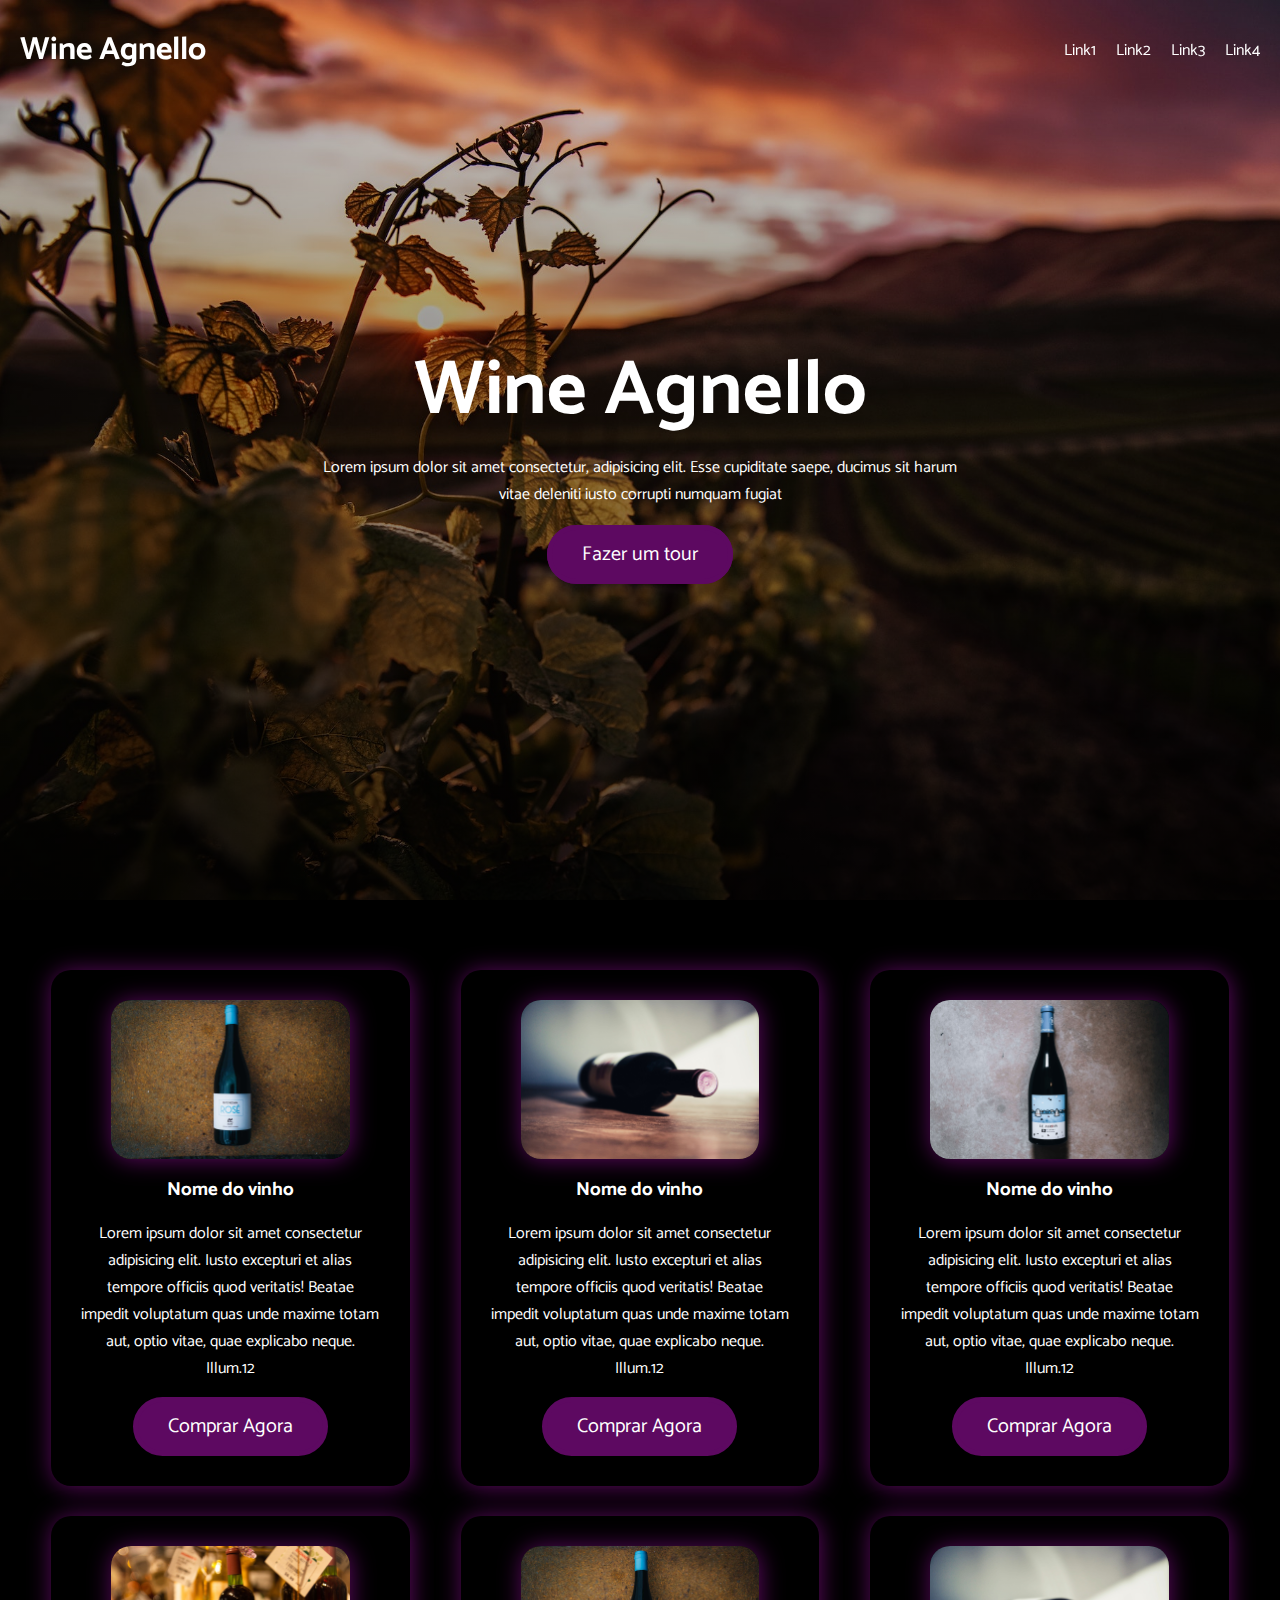
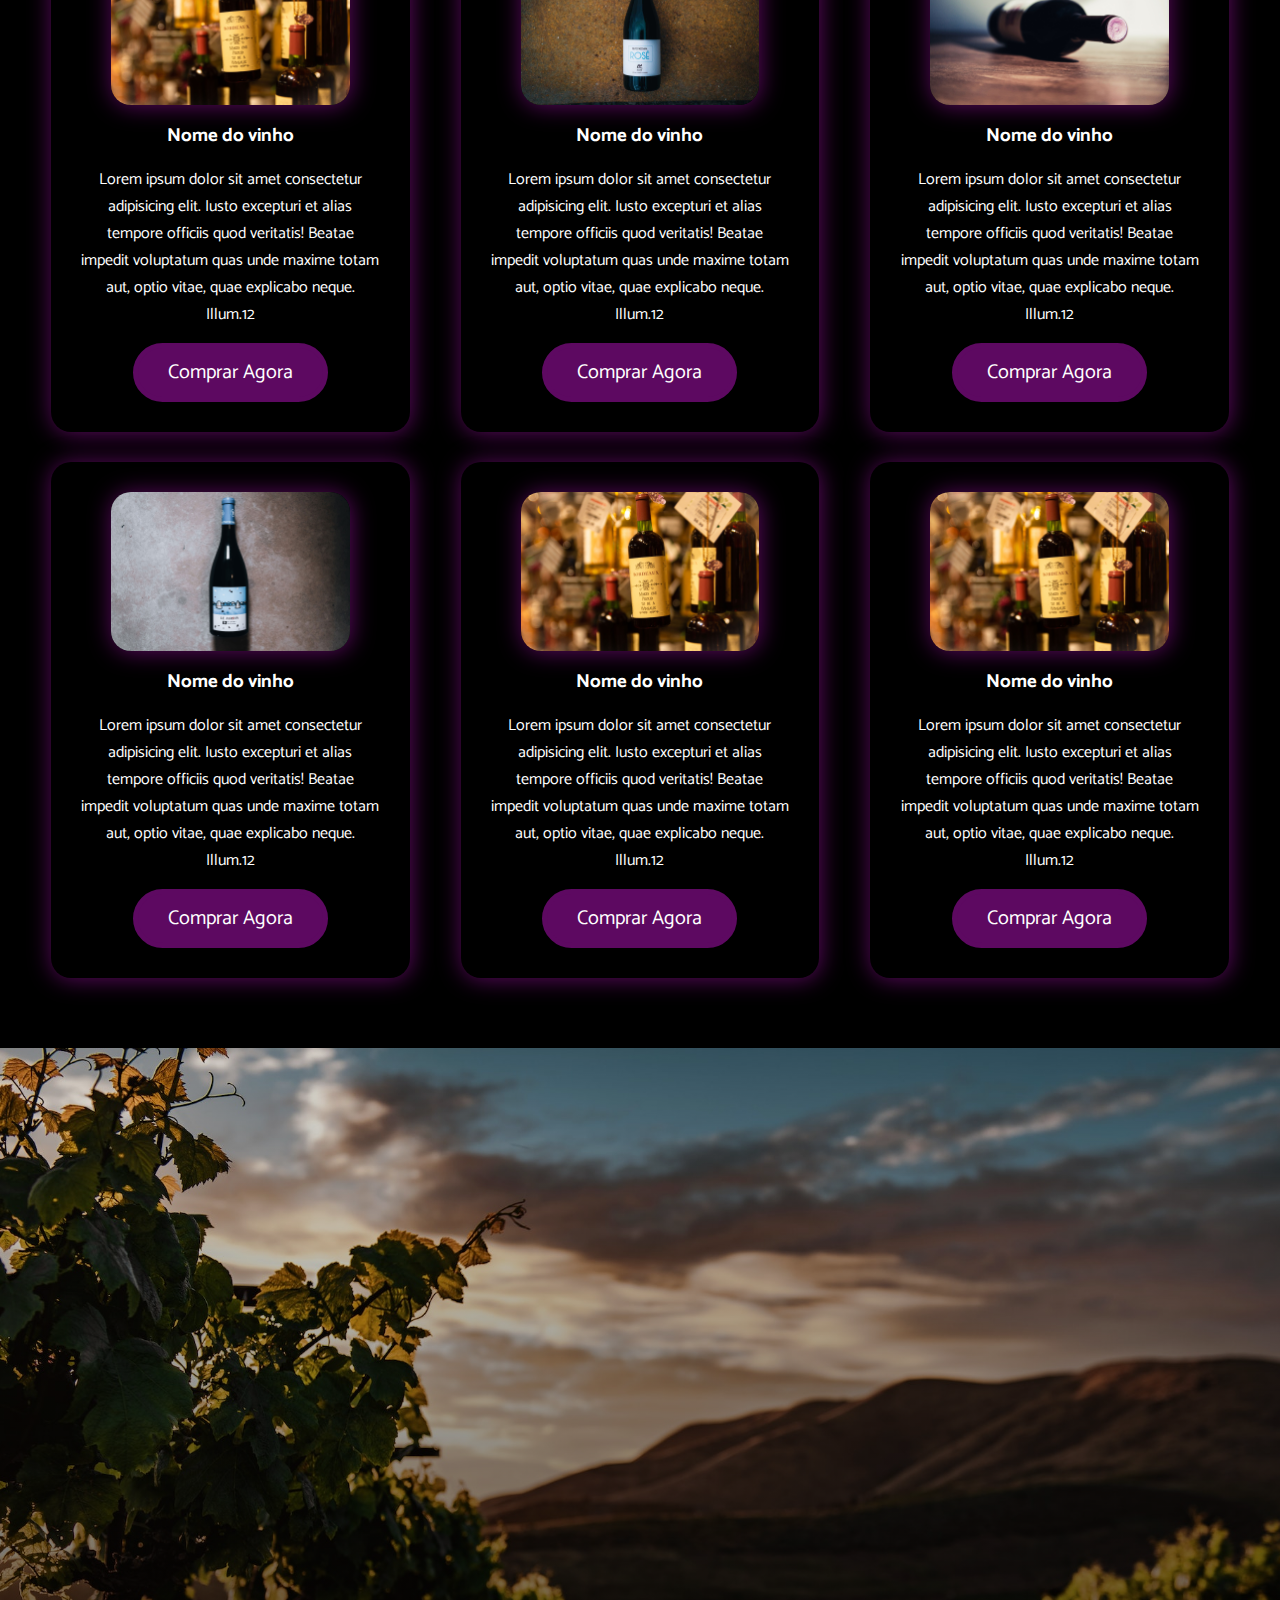
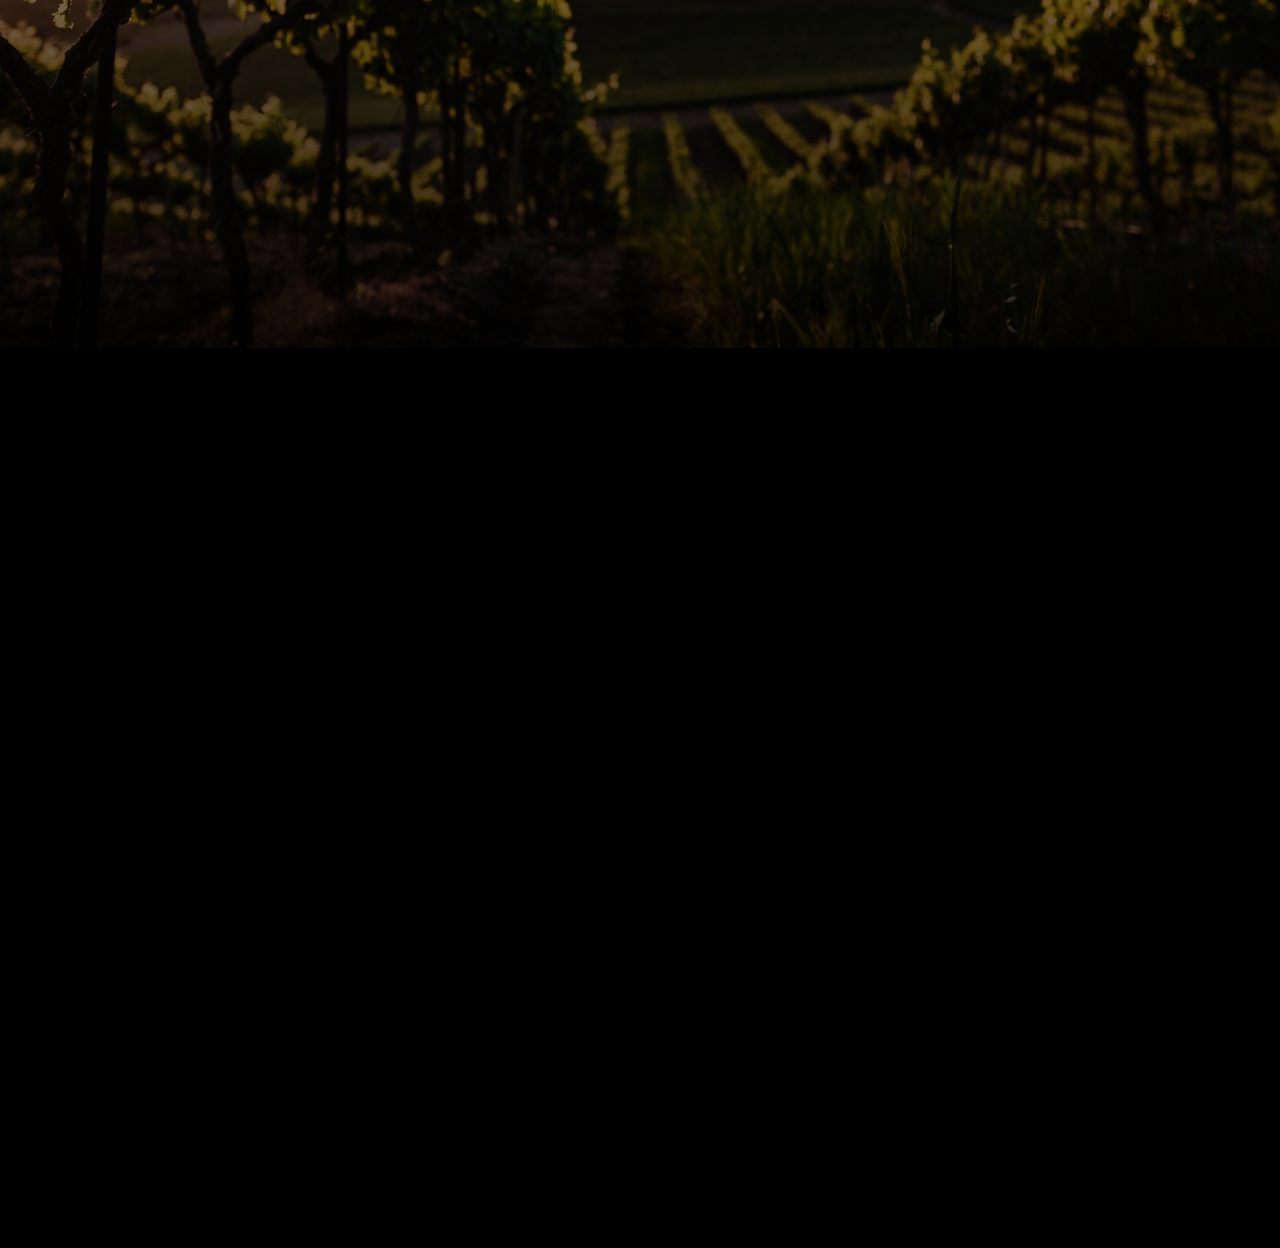
<file: case_vinheria/index.html>
<!DOCTYPE html>
<html lang="en">

<head>
    <meta charset="UTF-8">
    <meta http-equiv="X-UA-Compatible" content="IE=edge">
    <meta name="viewport" content="width=device-width, initial-scale=1.0">


    <!-- Google fonts -->
    <link rel="preconnect" href="https://fonts.googleapis.com">
    <link rel="preconnect" href="https://fonts.gstatic.com" crossorigin>
    <link href="https://fonts.googleapis.com/css2?family=Catamaran:wght@200;400;600&display=swap" rel="stylesheet">
    <title>Vinheria</title>

    <!-- Font Awesome -->
    <link rel="stylesheet" href="https://cdnjs.cloudflare.com/ajax/libs/font-awesome/6.4.0/css/all.min.css" integrity="sha512-iecdLmaskl7CVkqkXNQ/ZH/XLlvWZOJyj7Yy7tcenmpD1ypASozpmT/E0iPtmFIB46ZmdtAc9eNBvH0H/ZpiBw==" crossorigin="anonymous" referrerpolicy="no-referrer" />

    <!-- Link com css -->
    <link rel="stylesheet" href="./assets/css/styles.css">
    <link rel="stylesheet" href="./assets/css/headers.css">
    <link rel="stylesheet" href="./assets/css/hero.css">
    <link rel="stylesheet" href="./assets/css/cards.css">
    <link rel="stylesheet" href="./assets/css/keyframes.css">
    <link rel="stylesheet" href="./assets/css/responsive.css">
</head>

<body>
    <!-- menu -->
    <header class="header-page">
        <h1>Wine Agnello</h1>
        <nav class="header-menu">
            <ul>
                <li><a href="#container1">Link1</a></li>
                <li><a href="#container2">Link2</a></li>
                <li><a href="#container3">Link3</a></li>
                <li><a href="#container4">Link4</a></li>
            </ul>
        </nav>
    </header>


    <!-- hero -->
    <div class="container bg-image-1" id="container1">
        
        <div class="hero">
        <h2 class="hero-tittle">Wine Agnello</h2>
        <p class="hero-txt">Lorem ipsum dolor sit amet consectetur, adipisicing elit. Esse cupiditate saepe,
            ducimus sit harum vitae deleniti iusto corrupti numquam fugiat</p>
        <a href="" class="btn">Fazer um tour <i class="fa-solid fa-circle-down arrow"></i></a>
        </div>

    </div>

    <div class="container-cards bg-dark" id="container2">

        <!-- 1.Vinho -->
        <div class="card-item">
            <img src="./assets/images/vinhos/pexels-jack-williams-12582808.jpg" alt="Vinho Jack Willians">
            <h3>Nome do vinho</h3>
            <p>Lorem ipsum dolor sit amet consectetur adipisicing elit. Iusto excepturi et  
                alias tempore officiis quod veritatis! Beatae impedit voluptatum quas unde maxime totam aut, optio vitae, quae explicabo neque. Illum.12</p>
            <a href="" class="btn">Comprar Agora</a>
        </div>

        <!-- 2.Vinho -->
        <div class="card-item">
            <img src="./assets/images/vinhos/pexels-markus-spiske-121191.jpg" alt="Vinho Jack Willians">
            <h3>Nome do vinho</h3>
            <p>Lorem ipsum dolor sit amet consectetur adipisicing elit. Iusto excepturi et  
                alias tempore officiis quod veritatis! Beatae impedit voluptatum quas unde maxime totam aut, optio vitae, quae explicabo neque. Illum.12</p>
            <a href="" class="btn">Comprar Agora</a>
        </div>

        <!-- 3.Vinho -->
        <div class="card-item">
            <img src="./assets/images/vinhos/pexels-jack-williams-12582823.jpg" alt="Vinho Jack Willians">
            <h3>Nome do vinho</h3>
            <p>Lorem ipsum dolor sit amet consectetur adipisicing elit. Iusto excepturi et  
                alias tempore officiis quod veritatis! Beatae impedit voluptatum quas unde maxime totam aut, optio vitae, quae explicabo neque. Illum.12</p>
            <a href="" class="btn">Comprar Agora</a>
        </div>

        <!-- 4.Vinho -->
        <div class="card-item">
            <img src="./assets/images/vinhos/pexels-matthew-hintz-1712737.jpg" alt="Vinho Jack Willians">
            <h3>Nome do vinho</h3>
            <p>Lorem ipsum dolor sit amet consectetur adipisicing elit. Iusto excepturi et  
                alias tempore officiis quod veritatis! Beatae impedit voluptatum quas unde maxime totam aut, optio vitae, quae explicabo neque. Illum.12</p>
            <a href="" class="btn">Comprar Agora</a>
        </div>

        <!-- 5.Vinho -->
        <div class="card-item">
            <img src="./assets/images/vinhos/pexels-jack-williams-12582808.jpg" alt="Vinho Jack Willians">
            <h3>Nome do vinho</h3>
            <p>Lorem ipsum dolor sit amet consectetur adipisicing elit. Iusto excepturi et  
                alias tempore officiis quod veritatis! Beatae impedit voluptatum quas unde maxime totam aut, optio vitae, quae explicabo neque. Illum.12</p>
            <a href="" class="btn">Comprar Agora</a>
        </div>
    
            <!-- 6.Vinho -->
        <div class="card-item">
            <img src="./assets/images/vinhos/pexels-markus-spiske-121191.jpg" alt="Vinho Jack Willians">
            <h3>Nome do vinho</h3>
            <p>Lorem ipsum dolor sit amet consectetur adipisicing elit. Iusto excepturi et  
               alias tempore officiis quod veritatis! Beatae impedit voluptatum quas unde maxime totam aut, optio vitae, quae explicabo neque. Illum.12</p>
            <a href="" class="btn">Comprar Agora</a>
        </div>
    
            <!-- 7.Vinho -->
        <div class="card-item">
            <img src="./assets/images/vinhos/pexels-jack-williams-12582823.jpg" alt="Vinho Jack Willians">
            <h3>Nome do vinho</h3>
            <p>Lorem ipsum dolor sit amet consectetur adipisicing elit. Iusto excepturi et  
                alias tempore officiis quod veritatis! Beatae impedit voluptatum quas unde maxime totam aut, optio vitae, quae explicabo neque. Illum.12</p>
            <a href="" class="btn">Comprar Agora</a>
        </div>
    
            <!-- 8.Vinho -->
        <div class="card-item">
            <img src="./assets/images/vinhos/pexels-matthew-hintz-1712737.jpg" alt="Vinho Jack Willians">
            <h3>Nome do vinho</h3>
            <p>Lorem ipsum dolor sit amet consectetur adipisicing elit. Iusto excepturi et  
                alias tempore officiis quod veritatis! Beatae impedit voluptatum quas unde maxime totam aut, optio vitae, quae explicabo neque. Illum.12</p>
            <a href="" class="btn">Comprar Agora</a>
        </div>

               <!-- 9.Vinho -->
        <div class="card-item">
            <img src="./assets/images/vinhos/pexels-matthew-hintz-1712737.jpg" alt="Vinho Jack Willians">
            <h3>Nome do vinho</h3>
            <p>Lorem ipsum dolor sit amet consectetur adipisicing elit. Iusto excepturi et  
                    alias tempore officiis quod veritatis! Beatae impedit voluptatum quas unde maxime totam aut, optio vitae, quae explicabo neque. Illum.12</p>
            <a href="" class="btn">Comprar Agora</a>
        </div>
    
    











    </div>





    <div class="container bg-image-2" id="container3"></div>

    <div class="container bg-dark" id="container4"></div>

    <script src="./assets/js/scroll.js"></script>
</body>

</html>
</file>
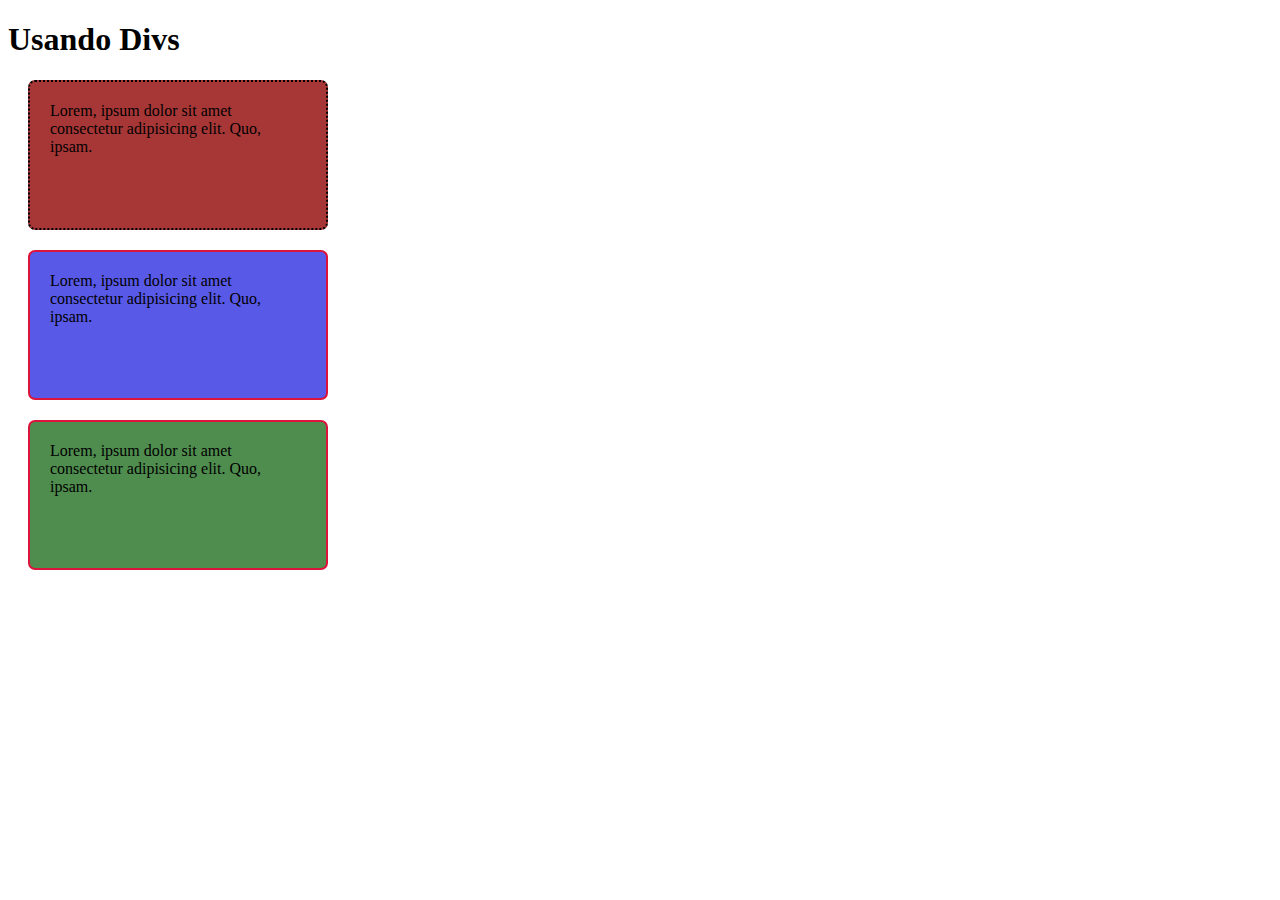
<file: divs_containers/index.html>
<!DOCTYPE html>
<html lang="en">
<head>
    <meta charset="UTF-8">
    <meta http-equiv="X-UA-Compatible" content="IE=edge">
    <meta name="viewport" content="width=device-width, initial-scale=1.0">
    <title>Divs</title>
    <!-- Link com a CSS -->
    <link rel="stylesheet" href="./assets/css/style.css">
</head>
<body>
    <h1>Usando Divs</h1>
    <!-- Criando as divs -->
    <div class="container bg-red">Lorem, ipsum dolor sit amet consectetur adipisicing elit. Quo, ipsam.</div>
    <div class="container bg-blue">Lorem, ipsum dolor sit amet consectetur adipisicing elit. Quo, ipsam.</div>
    <div class="container bg-green">Lorem, ipsum dolor sit amet consectetur adipisicing elit. Quo, ipsam.</div>
</body>
</html>
</file>
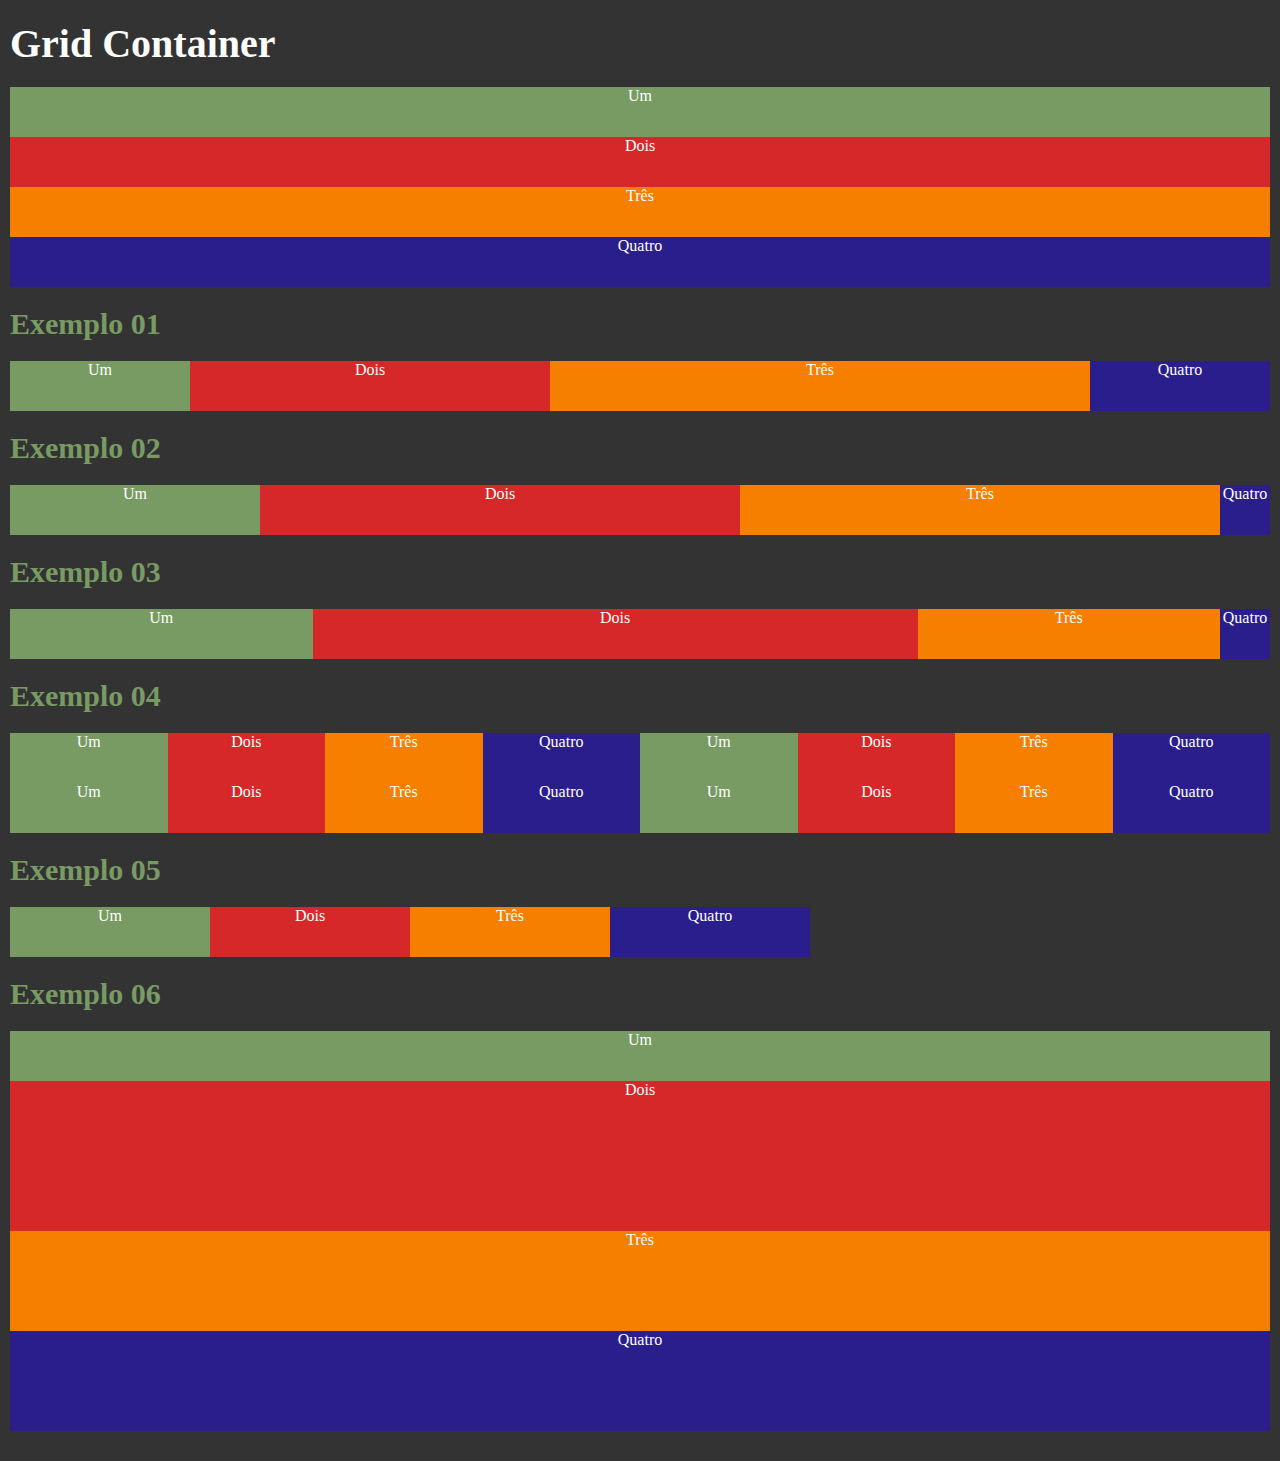
<file: grid-css/index.html>
<!DOCTYPE html>
<html lang="pt-BR">

    <head>
        <meta charset="UTF-8">
        <meta name="viewport" content="width=device-width, initial-scale=1.0">
        <title>Grid - Conceito</title>
        <link rel="stylesheet" href="./css/style.css">
    </head>

    <body>
        <h1>Grid Container</h1>
      
        <div class="container grid-container">
            <div class="box1">Um</div>
            <div class="box2">Dois</div>
            <div class="box3">Três</div>
            <div class="box4">Quatro</div>
        </div>   

        <h2>Exemplo 01</h2>
        <div class="container grid-container exemplo01">
            <div class="box1">Um</div>
            <div class="box2">Dois</div>
            <div class="box3">Três</div>
            <div class="box4">Quatro</div>
        </div> 
        
        <h2>Exemplo 02</h2>
        <div class="container grid-container exemplo02">
            <div class="box1">Um</div>
            <div class="box2">Dois</div>
            <div class="box3">Três</div>
            <div class="box4">Quatro</div>
        </div> 
        
        <h2>Exemplo 03</h2>
        <div class="container grid-container exemplo03">
            <div class="box1">Um</div>
            <div class="box2">Dois</div>
            <div class="box3">Três</div>
            <div class="box4">Quatro</div>
        </div>   

        <h2>Exemplo 04</h2>
        <div class="container grid-container exemplo04">
            <div class="box1">Um</div>
            <div class="box2">Dois</div>
            <div class="box3">Três</div>
            <div class="box4">Quatro</div>
            <div class="box1">Um</div>
            <div class="box2">Dois</div>
            <div class="box3">Três</div>
            <div class="box4">Quatro</div>
            <div class="box1">Um</div>
            <div class="box2">Dois</div>
            <div class="box3">Três</div>
            <div class="box4">Quatro</div>
            <div class="box1">Um</div>
            <div class="box2">Dois</div>
            <div class="box3">Três</div>
            <div class="box4">Quatro</div>
        </div> 
        
        <h2>Exemplo 05</h2>
        <div class="container grid-container exemplo05">
            <div class="box1">Um</div>
            <div class="box2">Dois</div>
            <div class="box3">Três</div>
            <div class="box4">Quatro</div>
        </div> 
        
        <h2>Exemplo 06</h2>
        <div class="container grid-container exemplo06">
            <div class="box1">Um</div>
            <div class="box2">Dois</div>
            <div class="box3">Três</div>
            <div class="box4">Quatro</div>
        </div> 

    </body>

</html>
</file>
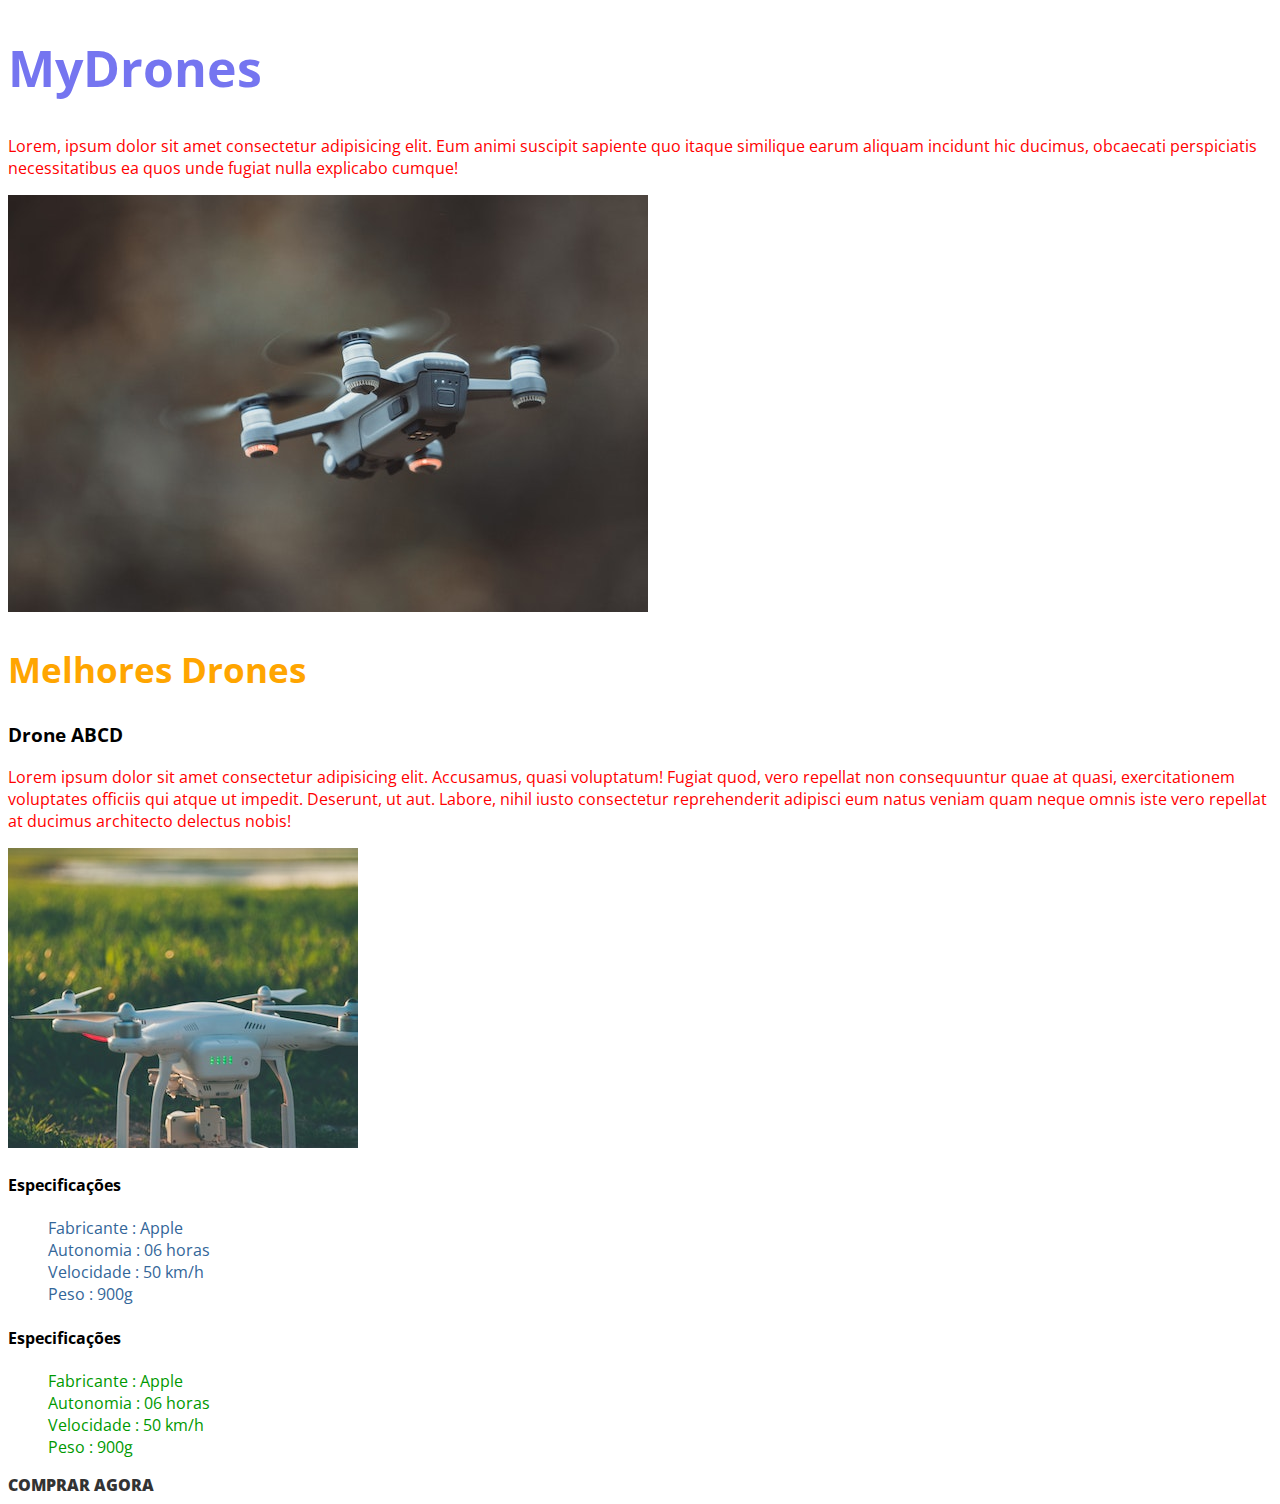
<file: MyDrones/index.html>
<!DOCTYPE html>
<html lang="pt-BR">

<head>
    <!-- icone na barra do beowser -->
    <link rel="shortcut icon" href="./images/9068987_drone_icon.png" type="image/x-icon">
    <meta charset="UTF-8">
    <meta name="viewport" content="width=device-width, initial-scale=1.0">
    <title>MyDrones</title>

    <!-- Chamada da css -->
    <link rel="stylesheet" href="./css/styles.css">

</head>

<body>
    <h1>MyDrones</h1>
    <p>
        Lorem, ipsum dolor sit amet consectetur adipisicing elit. Eum animi suscipit sapiente quo itaque similique earum
        aliquam incidunt hic ducimus, obcaecati perspiciatis necessitatibus ea quos unde fugiat nulla explicabo cumque!
    </p>

    <img src="./images/pexels-pok-rie-724921.jpg" alt="Imagem de um drone voando">

    <h2>Melhores Drones</h2>

    <h3>Drone ABCD</h3>
    <P>Lorem ipsum dolor sit amet consectetur adipisicing elit. Accusamus, quasi voluptatum! Fugiat quod, vero repellat non consequuntur quae at quasi, exercitationem voluptates officiis qui atque ut impedit. Deserunt, ut aut. Labore, nihil iusto consectetur reprehenderit adipisci eum natus veniam quam neque omnis iste vero repellat at ducimus architecto delectus nobis!</P>
    <img src="./images/pexels-peter-fazekas-997131.jpg" alt="Imagem do Drone ABCD">

    <!-- Lista Ordenada -->
    <h4>Especificações</h4>
    <ol>
        <li>Fabricante : Apple</li>
        <li>Autonomia : 06 horas</li>
        <li>Velocidade : 50 km/h</li>
        <li>Peso : 900g</li>
    </ol>

    <!-- Lista de Marcadores -->
    <h4>Especificações</h4>
    <ul>
        <li>Fabricante : Apple</li>
        <li>Autonomia : 06 horas</li>
        <li>Velocidade : 50 km/h</li>
        <li>Peso : 900g</li>
    </ul>

    <!-- link para outro site -->

    <a href="https://www.lojadji.com.br/" target="_blank">COMPRAR AGORA</a>




</body>

</html>
</file>
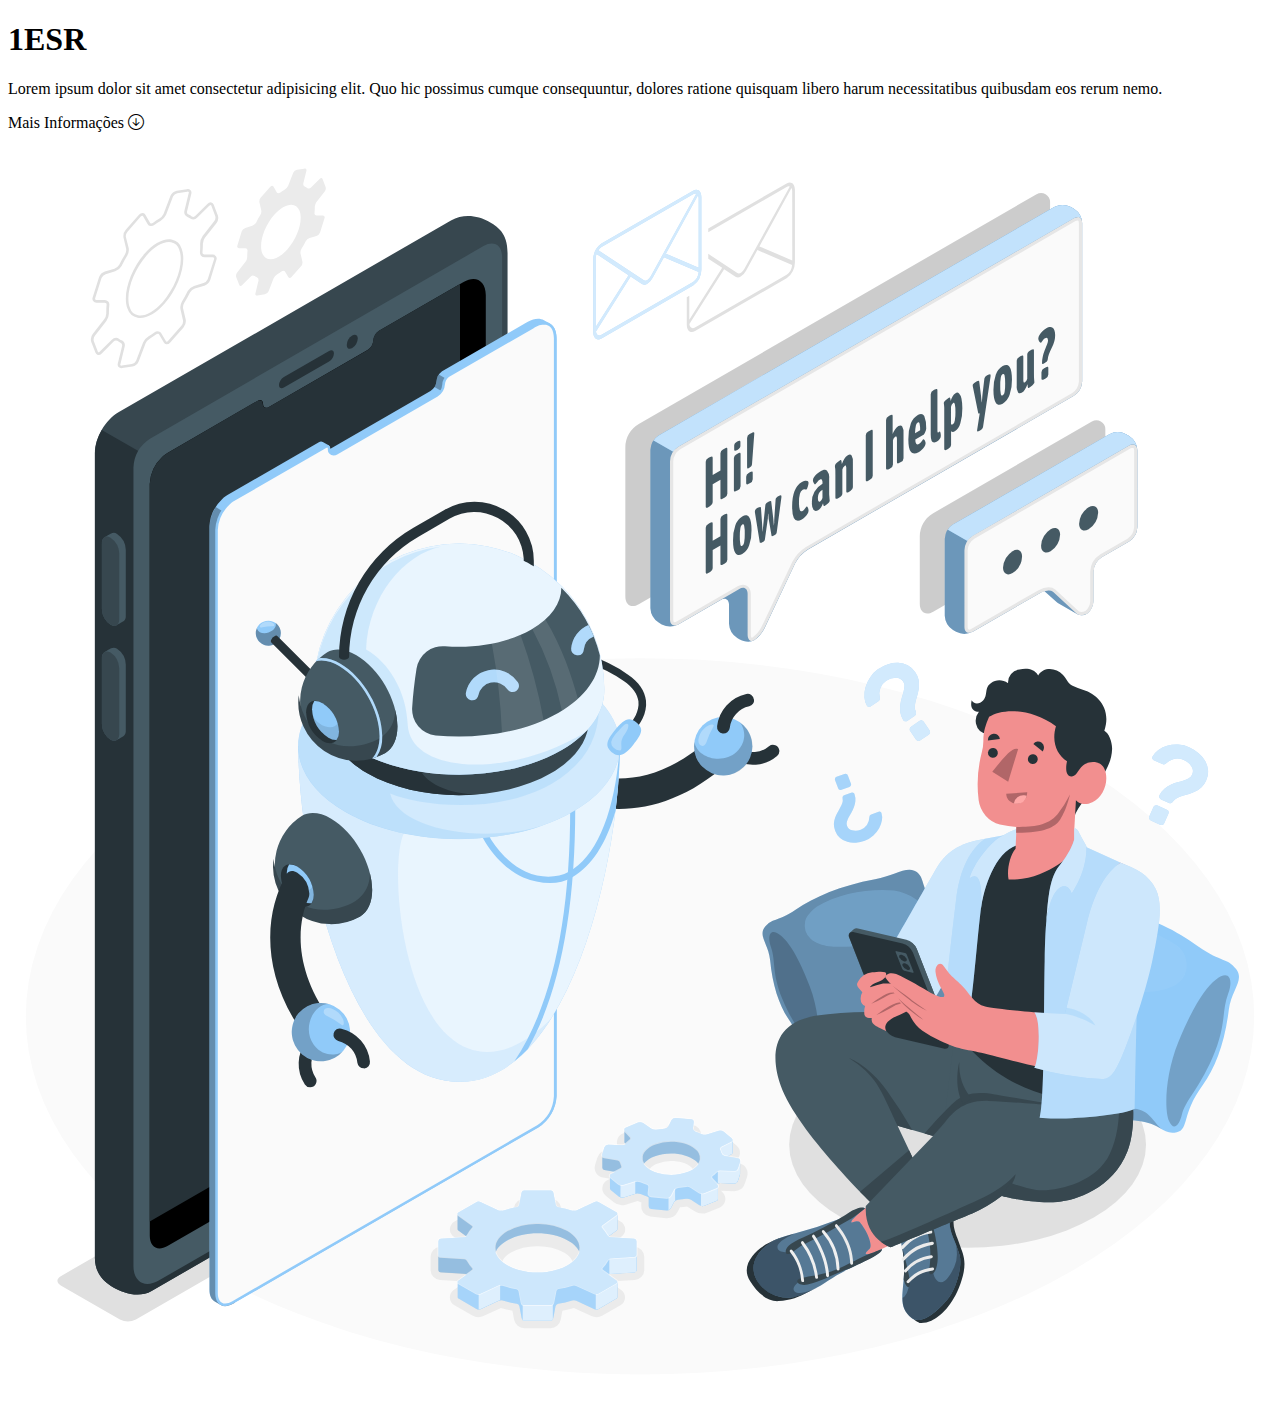
<file: projeto/index.html>
<!doctype html>
<html lang="pt-BR">

<head>
    <meta charset="utf-8">
    <meta name="viewport" content="width=device-width, initial-scale=1">
    <title>Aula 02 - Utilitários</title>

    <!-- BS ICONS -->
    <link rel="stylesheet" href="https://cdn.jsdelivr.net/npm/bootstrap-icons@1.10.5/font/bootstrap-icons.css">

    <!-- Chamada CSS BS -->
    <link href="https://cdn.jsdelivr.net/npm/bootstrap@5.3.1/dist/css/bootstrap.min.css" rel="stylesheet"
        integrity="sha384-4bw+/aepP/YC94hEpVNVgiZdgIC5+VKNBQNGCHeKRQN+PtmoHDEXuppvnDJzQIu9" crossorigin="anonymous">
</head>

<body>
    <main class="container my-4">
        <section class="row border border-5 rounded-4 p-4 d-flex align-items-center"> <!-- começo do grid -->
            <div class="col-md-6">
                <H1 class="display-1 lead">1ESR</H1>
                <p class="my-4">Lorem ipsum dolor sit amet consectetur adipisicing elit. Quo hic possimus cumque consequuntur, dolores ratione quisquam libero harum necessitatibus quibusdam eos rerum nemo.</p>
                <a class="btn btn-outline-primary">Mais Informações <i class="bi bi-arrow-down-circle"></i></a>
            </div>
            <div class="col-md-6">
                <img src="./img/chat-bot-animate.svg" alt="Imagem de um chatbot" class="img-fluid">
            </div>
        </section>
    </main>

    <!-- Chamada do JS do BS -->
    <script src="https://cdn.jsdelivr.net/npm/bootstrap@5.3.1/dist/js/bootstrap.bundle.min.js"
        integrity="sha384-HwwvtgBNo3bZJJLYd8oVXjrBZt8cqVSpeBNS5n7C8IVInixGAoxmnlMuBnhbgrkm" crossorigin="anonymous">
    </script>
</body>

</html>
</file>
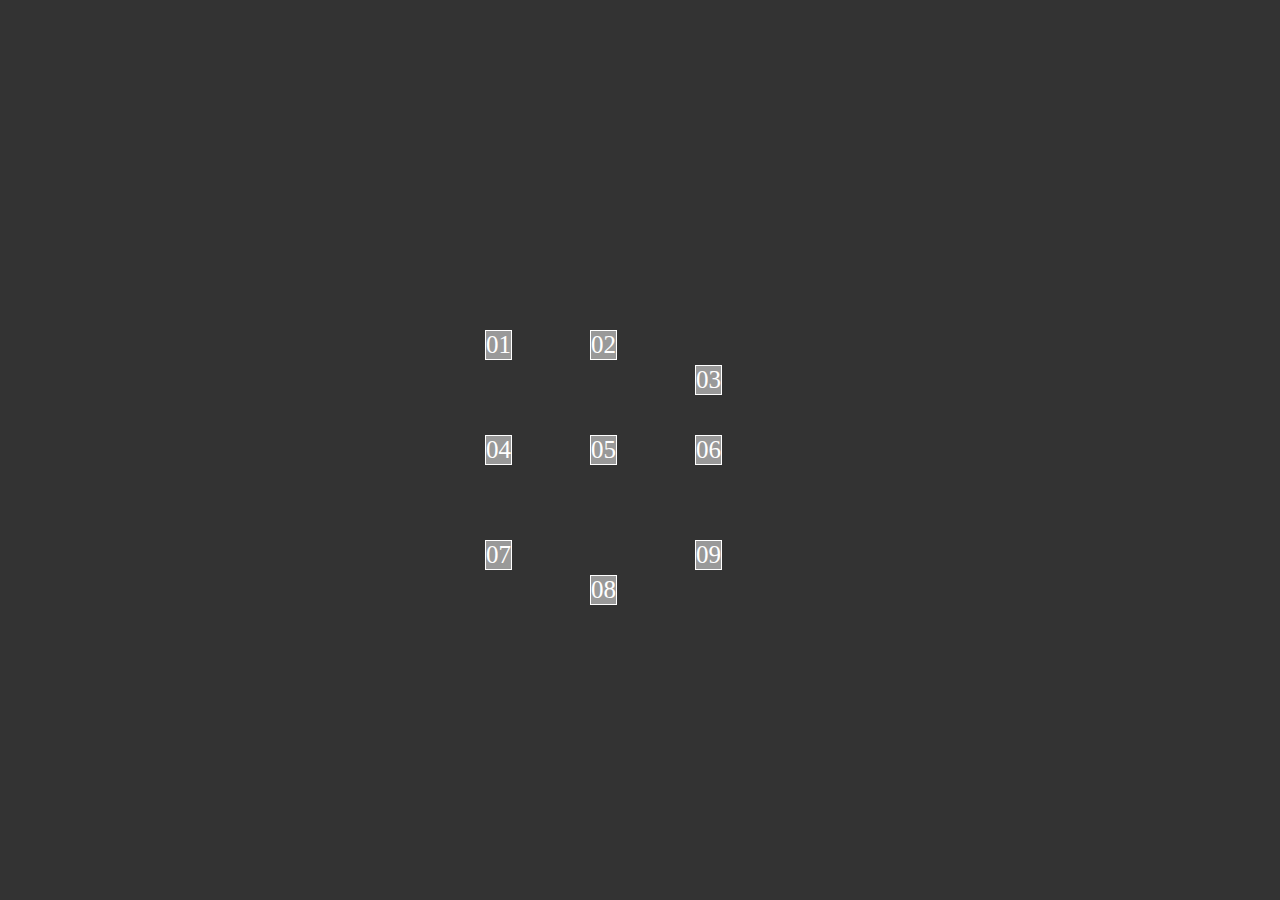
<file: grid-css-2/exemplo01/index.html>
<!DOCTYPE html>
<html lang="pt-BR">

<head>
    <meta charset="UTF-8">
    <meta name="viewport" content="width=device-width, initial-scale=1.0">
    <title>Exemplo 01</title>
    <link rel="stylesheet" href="./css/style.css">
</head>

<body>


    <div class="container">

        <div class="box">01</div>
        <div class="box">02</div>
        <div class="box out ">03</div>
        <div class="box">04</div>
        <div class="box">05</div>
        <div class="box">06</div>
        <div class="box">07</div>
        <div class="box out">08</div>
        <div class="box">09</div>
    </div>

</body>

</html>
</file>
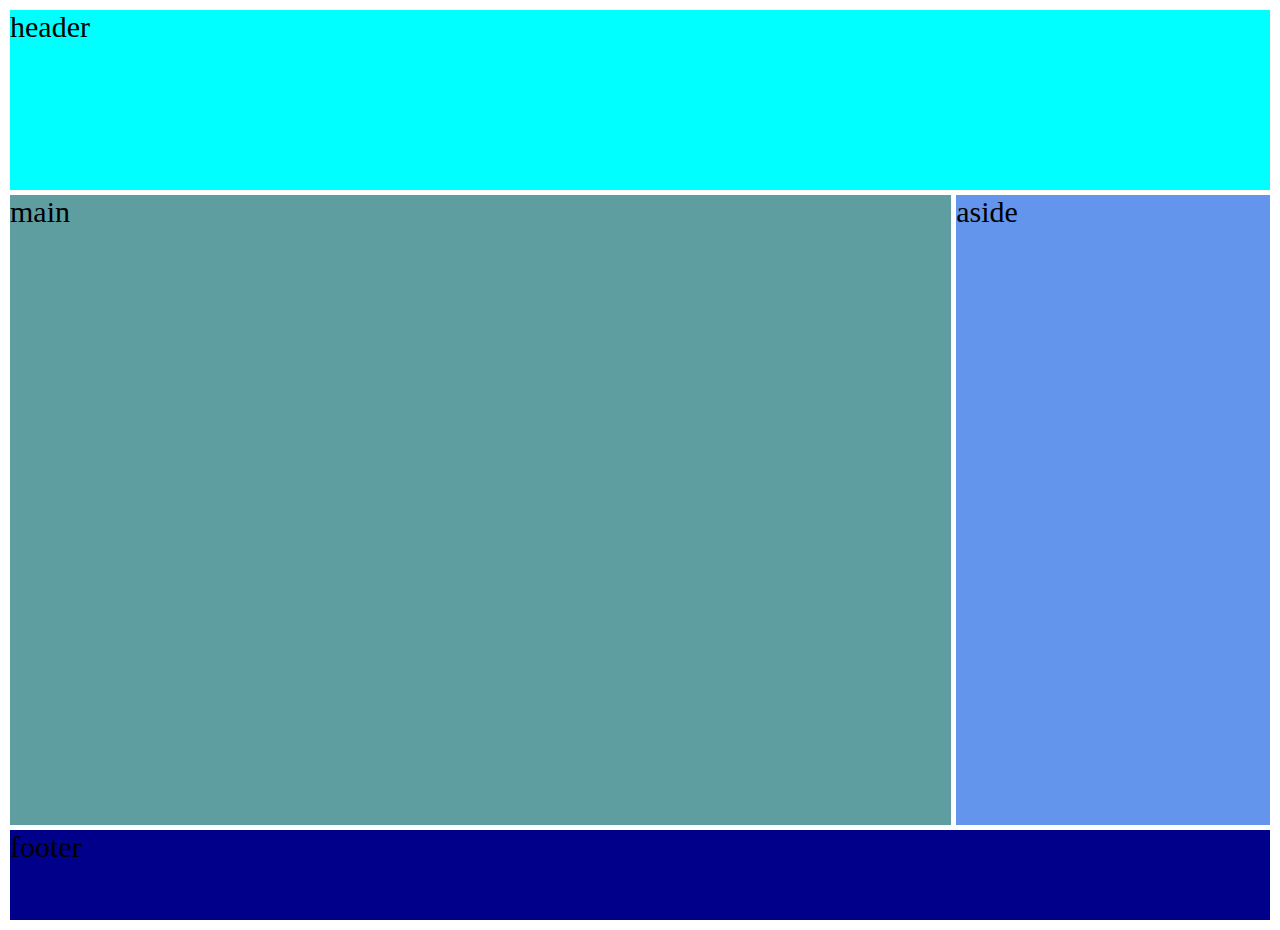
<file: grid-css-2/exemplo02/index.html>
<!DOCTYPE html>
<html lang="pt-BR">
<head>
    <meta charset="UTF-8">
    <meta name="viewport" content="width=device-width, initial-scale=1.0">
    <title>Exemplo 02 - Layout Simples</title>
    <link rel="stylesheet" href="./css/style.css">
</head>
<body>  
    <div class="container">
        <header>header</header>
        <main>main</main>
        <aside>aside</aside>
        <footer>footer</footer>
    </div>
    
</body>
</html>
</file>
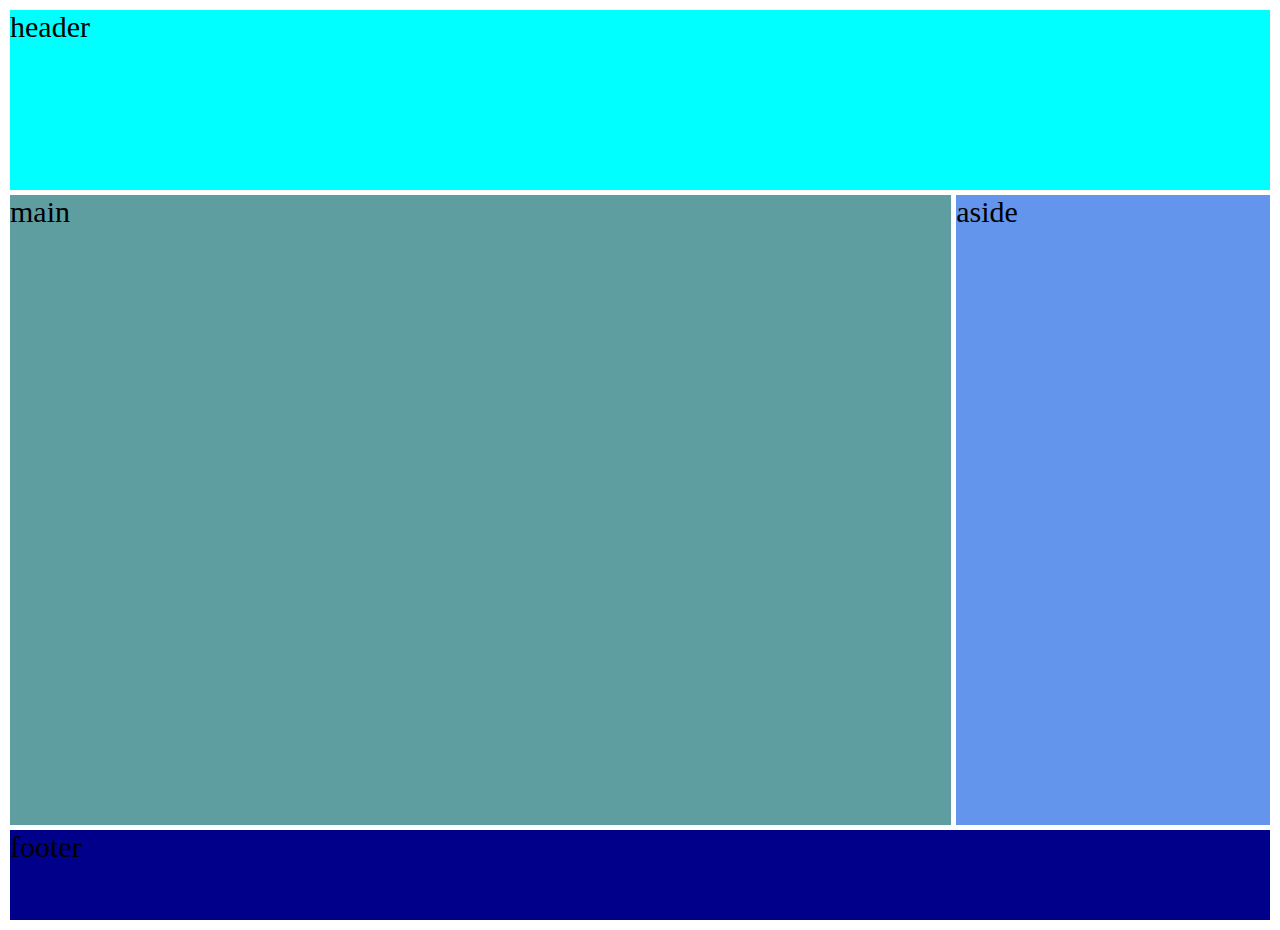
<file: grid-css-2/exemplo03/index.html>
<!DOCTYPE html>
<html lang="pt-BR">
<head>
    <meta charset="UTF-8">
    <meta name="viewport" content="width=device-width, initial-scale=1.0">
    <title>Exemplo 03 - Layout Simples - Responsivo</title>
    <link rel="stylesheet" href="./css/style.css">
</head>
<body>

 
    <div class="container">
        <header>header</header>
        <main>main</main>
        <aside>aside</aside>
        <footer>footer</footer>
    </div>
    
</body>
</html>
</file>
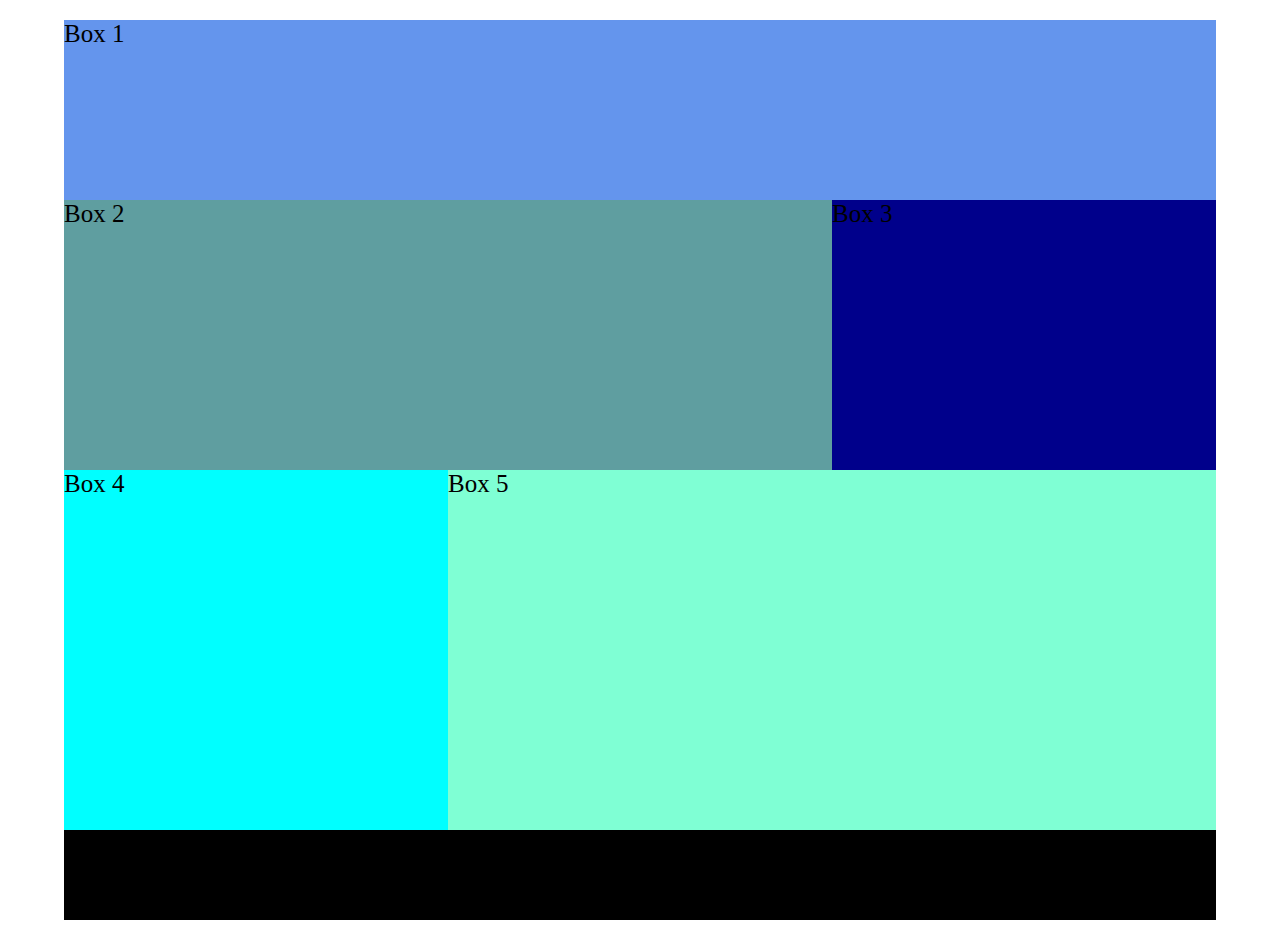
<file: grid-css-2/exemplo04/index.html>
<!DOCTYPE html>
<html lang="pt-BR">
<head>
    <meta charset="UTF-8">
    <meta name="viewport" content="width=device-width, initial-scale=1.0">
    <title>Exemplo 04 - Outro Layout</title>
    <link rel="stylesheet" href="./css/style.css">
</head>
<body>

  
    <div class="container">
        <div class="box box1">Box 1</div>
        <div class="box box2">Box 2</div>
        <div class="box box3">Box 3</div>
        <div class="box box4">Box 4</div>
        <div class="box box5">Box 5</div>
        <div class="box box6">Box 6</div>
    </div>
    
</body>
</html>
</file>
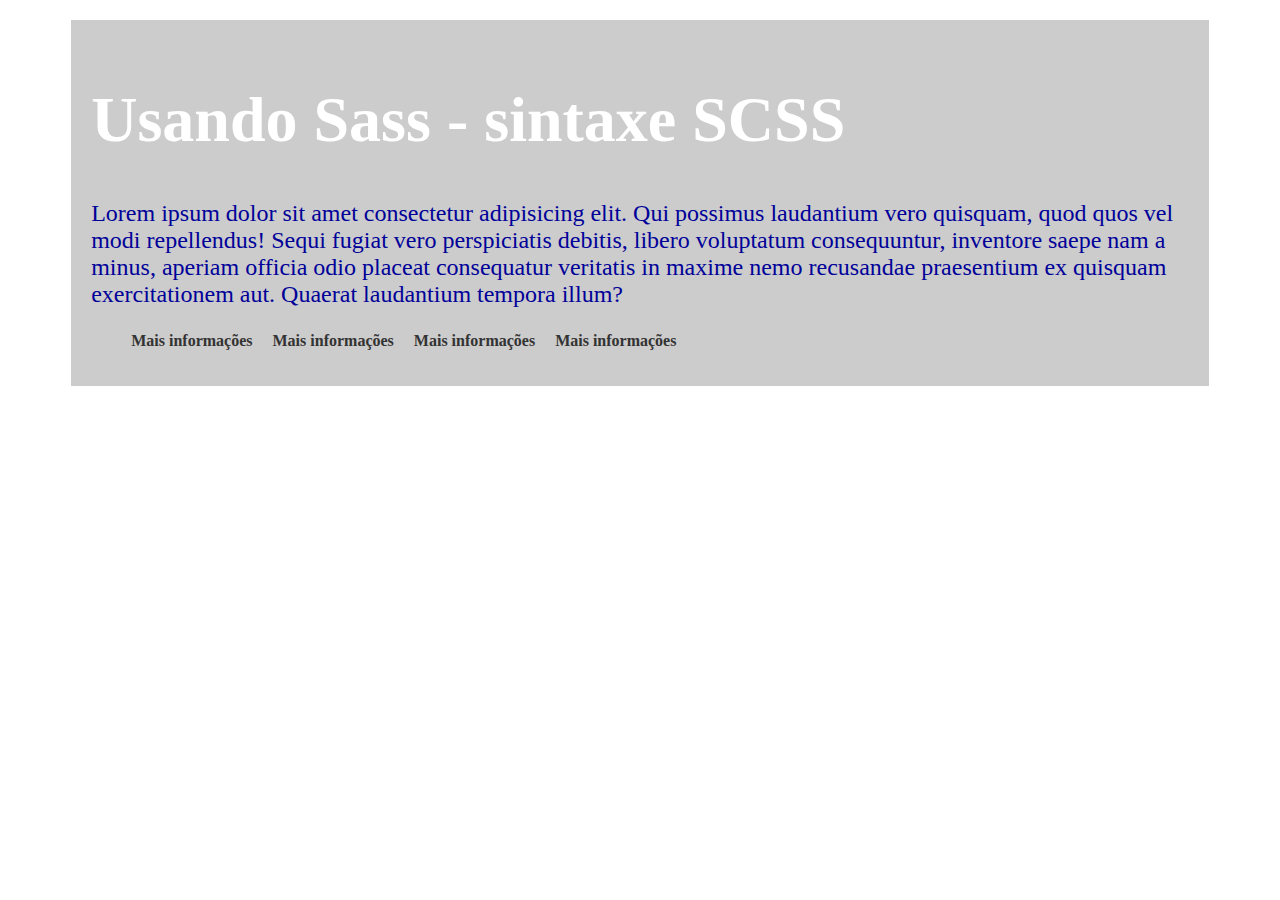
<file: SASS-Exercises/exemplo-01/index.html>
<!DOCTYPE html>
<html lang="pt-BR">
<head>
    <meta charset="UTF-8">
    <meta name="viewport" content="width=device-width, initial-scale=1.0">
    <title>Exemplo 01 - sintaxe SCSS</title>

    <!-- link da CSS -->
    <link rel="stylesheet" href="./css/style.css">
</head>
<body>

    <div class="container">
        <h1>Usando Sass - sintaxe SCSS</h1>
        <p>
            Lorem ipsum dolor sit amet consectetur adipisicing elit. Qui possimus laudantium vero quisquam, quod quos vel modi repellendus! Sequi fugiat vero perspiciatis debitis, libero voluptatum consequuntur, inventore saepe nam a minus, aperiam officia odio placeat consequatur veritatis in maxime nemo recusandae praesentium ex quisquam exercitationem aut. Quaerat laudantium tempora illum?
        </p>
        <ul>
            <li><a href="">Mais informações</a></li>
            <li><a href="">Mais informações</a></li>
            <li><a href="">Mais informações</a></li>
            <li><a href="">Mais informações</a></li>
        </ul>
        
    </div>
    
</body>
</html>
</file>
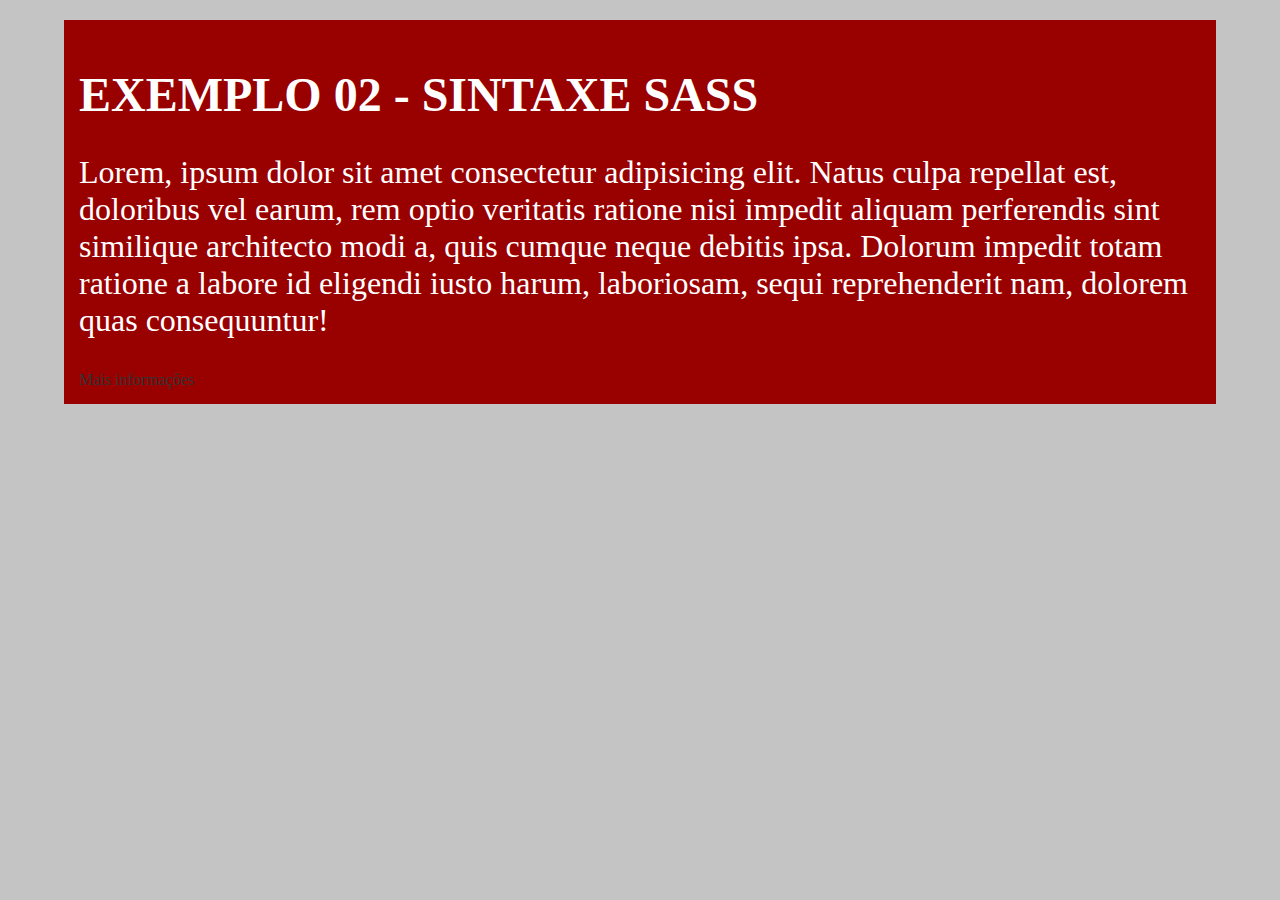
<file: SASS-Exercises/exemplo-02/index.html>
<!DOCTYPE html>
<html lang="pt-BR">
<head>
    <meta charset="UTF-8">
    <meta name="viewport" content="width=device-width, initial-scale=1.0">
    <title>Exemplo 02 - Sintaxe Sass</title>
    <link rel="stylesheet" href="./css/style.css">
</head>
<body>
    <div class="container">
        <h1>Exemplo 02 - Sintaxe Sass</h1>
        <p>
            Lorem, ipsum dolor sit amet consectetur adipisicing elit. Natus culpa repellat est, doloribus vel earum, rem optio veritatis ratione nisi impedit aliquam perferendis sint similique architecto modi a, quis cumque neque debitis ipsa. Dolorum impedit totam ratione a labore id eligendi iusto harum, laboriosam, sequi reprehenderit nam, dolorem quas consequuntur!
        </p>
        <a href="">Mais informações</a>
    </div>


</body>
</html>
</file>
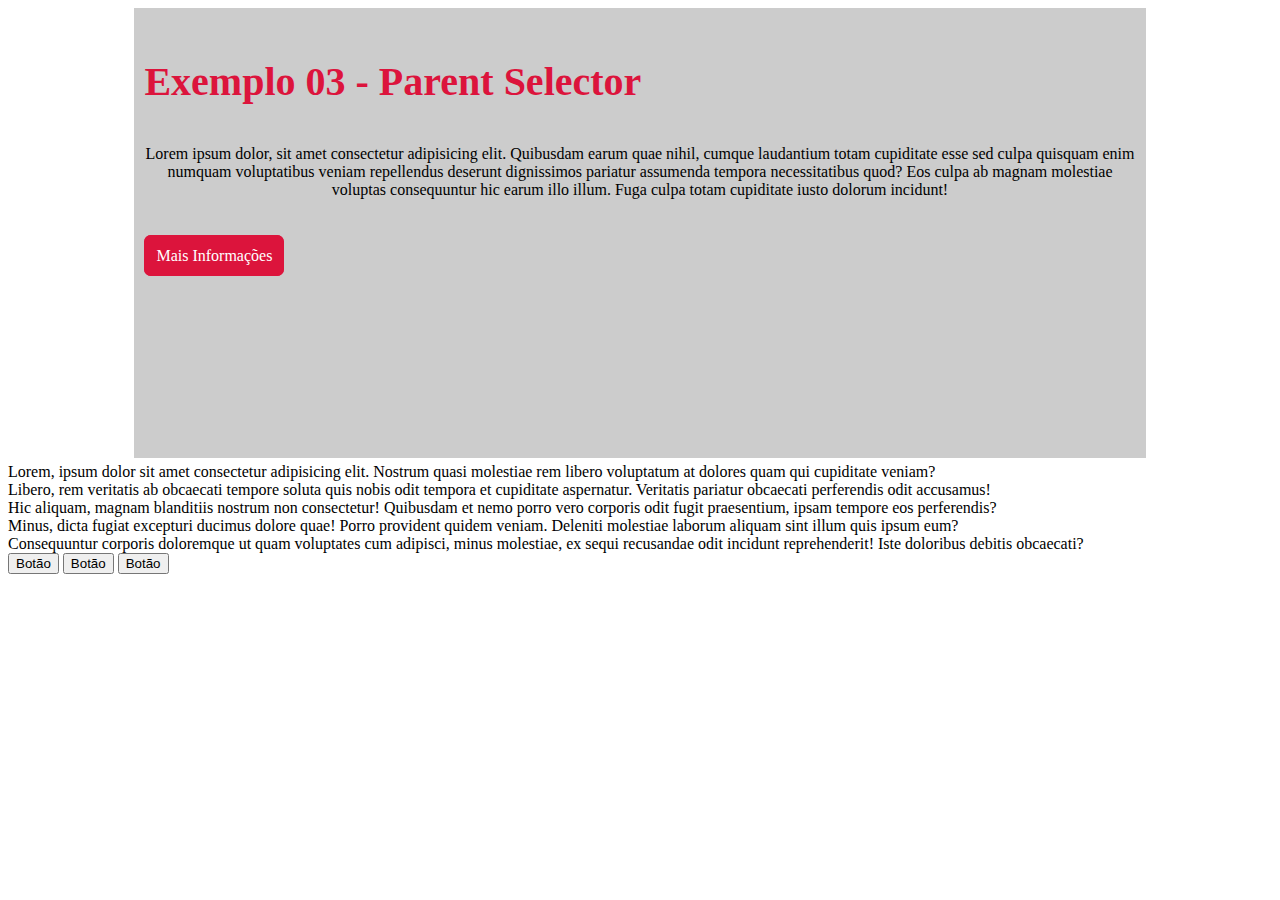
<file: SASS-Exercises/exemplo-03/index.html>
<!DOCTYPE html>
<html lang="pt-BR">
<head>
    <meta charset="UTF-8">
    <meta name="viewport" content="width=device-width, initial-scale=1.0">
    <title>Exemplo 03 - Parent Selector</title>
    <link rel="stylesheet" href="./css/style.css">
</head>
<body>
 
    <div class="container">
        <h3>Exemplo 03 - Parent Selector</h3>
        <p>
            Lorem ipsum dolor, sit amet consectetur adipisicing elit. Quibusdam earum quae nihil, cumque laudantium totam cupiditate esse sed culpa quisquam enim numquam voluptatibus veniam repellendus deserunt dignissimos pariatur assumenda tempora necessitatibus quod? Eos culpa ab magnam molestiae voluptas consequuntur hic earum illo illum. Fuga culpa totam cupiditate iusto dolorum incidunt!
        </p>
        <a href="">Mais Informações</a>
    </div>

    <div class="box">
        <div class="box-item">Lorem, ipsum dolor sit amet consectetur adipisicing elit. Nostrum quasi molestiae rem libero voluptatum at dolores quam qui cupiditate veniam?</div>

        <div class="box-item">Libero, rem veritatis ab obcaecati tempore soluta quis nobis odit tempora et cupiditate aspernatur. Veritatis pariatur obcaecati perferendis odit accusamus!</div>

        <div class="box-item">Hic aliquam, magnam blanditiis nostrum non consectetur! Quibusdam et nemo porro vero corporis odit fugit praesentium, ipsam tempore eos perferendis?</div>

        <div class="box-item">Minus, dicta fugiat excepturi ducimus dolore quae! Porro provident quidem veniam. Deleniti molestiae laborum aliquam sint illum quis ipsum eum?</div>

        <div class="box-item">Consequuntur corporis doloremque ut quam voluptates cum adipisci, minus molestiae, ex sequi recusandae odit incidunt reprehenderit! Iste doloribus debitis obcaecati?</div>
    </div>

    <button class="btn btn-danger">Botão</button>
    <button class="btn btn-info">Botão</button>
    <button class="btn btn-warning">Botão</button>


</body>
</html>
</file>
<file: case_vinheria/assets/css/styles.css>
*{
    margin: 0;
    padding: 0;
    box-sizing: border-box;
    font-family: 'Catamaran', sans-serif;
}
html{
    scroll-behavior: smooth;
}

a{
    text-decoration: none;
    color: #fff;
}

ul,ol {
    list-style: none;
}

.container {
    width: 100%;/* largura */
    height: 100vh;/* altura , vh = viwe port , tamanho da página sem rolagem*/
    background-repeat: no-repeat;
    background-size: cover;
    background-position: 50%;
    /* background-attachment: fixed; */
    display: flex;
    flex-direction: row;
    align-items: center;
    justify-content: center;

   
}

.bg-image-1 {
    background-image: linear-gradient(to top ,rgba(0,0,0,.7),rgba(0,0,0,.1)),
    url(../images/banner1.jpg);
}

.bg-image-2 {
    background-image:linear-gradient(to top ,rgba(0,0,0,.8),rgba(0,0,0,.1)) ,
    url(../images/banner2.jpg);
}

.bg-dark {
    background-color: #000;
}

.btn {
    border :5px solid rgb(93, 9,97);
    background-color: rgb(93, 9,97);
    padding: 8px 30px;
    border-radius: 70px;
    font-weight: 400;
    font-size: 20px;
    transition: .5;
}
.btn:hover {
    background-color: transparent;
}

.active-scroll {
    background-color: rgb(93, 9,97,0.705);
}
</file>
<file: case_vinheria/assets/css/headers.css>
/* header-page */
.header-page{
    width: 100%;
    height: 100px;
    display: flex;
    flex-direction: row;
    align-items: center;
    justify-content: space-between;
    padding: 0 20px;
    position: fixed;
    top : 0;
    left: 0;
    z-index: 1;
    transition: 1s;
}
.header-menu ul {
    display: flex;
    gap: 20px;
}
.header-page a {
    color : #fff;
   
}

.header-page h1 {
    color: #fff;
}
</file>
<file: case_vinheria/assets/css/hero.css>
.hero{
    width: 100%;
    text-align: center;
    color: #fff;
}
.hero-tittle {
    font-size: 6vmax;
    color : #fff;
}


.hero-txt {
    width: 50%;
    margin: auto;   
    margin-bottom: 30px;
}

.arrow {
    position: relative;
    top : 2px;
    left : 4px;
    
}

.btn:hover .arrow{
    animation: arrow .5s infinite;
}
</file>
<file: case_vinheria/assets/css/cards.css>
.container-cards {
    width: 100%;
    min-height: 100vh;
    color: #fff;
    padding: 70px 0;
    display: flex;
    flex-wrap: wrap;
    align-items: center;
    justify-content: space-evenly;
    row-gap: 30px;

    
}

.card-item {
    width: 28%;
    text-align: center;
    padding: 30px;
    display: flex;
    flex-direction: column;
    align-items: center;
    justify-content: center;
    gap: 15px;
    box-shadow: 1px 1px 23px rgb(93, 9,97);
    border-radius: 20px;
    transform: .5s;
        
}
.card-item:hover {
    transform: scale(1.1);
}
.card-item img {
    width: 80%;
    border-radius: 20px;
    box-shadow: 1px 1px 23px rgb(93, 9,97);
}
</file>
<file: case_vinheria/assets/css/keyframes.css>
@keyframes arrow {

    50% {
        transform: translateY(-7px);
    }
    

    100%{
        transform: translateY(7px);
    }
}
</file>
<file: case_vinheria/assets/css/responsive.css>
@media(max-width:1024px){

    .card-item {
        width: 45%;
    }

}

@media(max-width:640px){

    .card-item {
        width: 90%;
    }

}
</file>
<file: divs_containers/assets/css/style.css>
.container {
    width: 300px;
    height : 150px;
    border: 2px solid #dc143c;
    /* margin: 50px 70px 100px 120px; 
    margin-top : 50px;
    margin-left: 90px;
    margin-right: 120px;
    margin-bottom: 150px; */
    margin : 20px;
    /* padding espaçamento interno */
    padding : 20px; 
    /* Quando usar o padding aplicar o box-sizing */
    box-sizing: border-box;
    border-radius: 7px;
    
} 

.bg-red {background-color: rgb(167, 55, 55); border-style: dotted; border-color: black;}

.bg-green {background-color: rgb(79, 141, 79);}

.bg-blue {background-color: rgb(89, 89, 231);}
</file>
<file: grid-css/css/style.css>
* {
    margin: 0;
    padding: 0;
    box-sizing: border-box;
}

:root {
    --first-color: #779b63;
    --second-color: #d62828;
    --third-color: #f77f00;
    --fourth-color: #291e8b;
    --bg-dark: #333;
    --bg-white: #fff;
}

html {
    font-size: 62.5%;
}

body {
    background-color: var(--bg-dark);
    padding: 1rem;
    font-family: calibri;
    font-size: 1.6rem;
}

h1 {
    color: var(--bg-white);
    font-size: 4rem;
    margin: 1rem 0;
}

h2 {
    color: var(--first-color);
    font-size: 3rem;
}

.container {
    margin: 2rem auto;
    text-align: center;
    color: var(--bg-white);
}

.box1 { background-color: var(--first-color); min-height: 5rem;}
.box2 { background-color: var(--second-color); min-height: 5rem;}
.box3 { background-color: var(--third-color); min-height: 5rem;}
.box4 { background-color: var(--fourth-color); min-height: 5rem;}

.grid-container{
    display: grid;
}

.exemplo01{
    /* grid-template-columns: 5rem 7rem 12rem 10rem; */
    /* grid-template-columns: 100px 200px 100px 200px; */
    /* grid-template-columns: 25% 20% 20% 35%; */
    grid-template-columns: 1fr 2fr 3fr 1fr;
}

.exemplo02{
    /* grid-template-columns: repeat(3,1fr) 25rem; */
    /* grid-template-columns: repeat(4,1fr); */
    grid-template-columns: 25rem repeat(2,1fr) 5rem;
}

.exemplo03{
    grid-template-columns: minmax(10rem, 1fr) 2fr 1fr 5rem;
}

.exemplo04{
    grid-template-columns: repeat(auto-fit,minmax(15rem,1fr));
}

.exemplo05{
    grid-template-columns: repeat(auto-fill, minmax(10rem , 20rem));
}

.exemplo06{
    grid-template-rows: 1fr 3fr 2fr 2fr;
}
</file>
<file: MyDrones/css/styles.css>
@import url('https://fonts.googleapis.com/css2?family=Open+Sans:wght@300&display=swap');

body{
    /* background-image: linear-gradient(to right , rgba(0,0,0, .8), rgba(0,0,0,.3));  */
    font-family: 'Open Sans', sans-serif;
} 


h1 {
    color:hsl(240, 80%, 70%);
    font-size: 50px;
    font-family: 'Open Sans', sans-serif;
}

p {
    color: red;
    font-size: 16px;
}

h2{
    color : orange;
    font-size: 35px;
}

ol , ul{
    list-style: none;
}

ol li{
    color : #369;
}

ul li {
    color : #090;
}

a {
    text-decoration: none;
    font-weight: 900;
    color : #333;
}

a:hover {
    color : #dc143c;
    text-decoration: underline;
}
</file>
<file: SASS-Exercises/exemplo-01/css/style.css>
.container {
  width: 90%;
  margin: 20px auto;
  background-color: #ccc;
  font-family: calibri;
  padding: 20px;
  box-sizing: border-box;
}
.container h1 {
  color: #fff;
  font-size: 4rem;
}
.container p {
  font-size: 1.5rem;
  color: #009;
}
.container ul {
  list-style: none;
}
.container ul li {
  display: inline-block;
  margin-right: 1rem;
}
.container ul li a {
  text-decoration: none;
  color: #333;
  font-weight: 600;
}

/*# sourceMappingURL=style.css.map */
</file>
<file: SASS-Exercises/exemplo-02/css/style.css>
body {
  background-color: #c4c4c4;
  width: 90%;
  margin: 20px auto;
  font-family: calibri;
}
body .container {
  background-color: #900;
  color: #fff;
  padding: 15px;
  box-sizing: border-box;
}
body .container h1 {
  font-size: 3em;
  text-transform: uppercase;
}
body .container p {
  font-size: 2rem;
}
body .container a {
  text-decoration: none;
  color: #333;
}

/*# sourceMappingURL=style.css.map */
</file>
<file: SASS-Exercises/exemplo-03/css/style.css>
body {
  font-family: calibre;
}
body .container {
  width: 80%;
  min-height: 50vh;
  padding: 10px;
  box-sizing: border-box;
  margin: 5px auto;
  background-color: #ccc;
}
body .container h3 {
  color: #dc143c;
  font-size: 2.5rem;
}
body .container p {
  text-align: center;
  margin-bottom: 3rem;
}
body .container a {
  text-decoration: none;
  background-color: #dc143c;
  color: #fff;
  padding: 10px;
  border-radius: 7px;
  border: 2px solid #dc143c;
}
body .container a:hover {
  background-color: transparent;
  color: black;
}

/*# sourceMappingURL=style.css.map */
</file>
<file: grid-css-2/exemplo01/css/style.css>
/* reset */
* {
    margin: 0;
    padding: 0;
    box-sizing: border-box;
}

html {
    font-size: 62.5%;
}

body {
    font-size: 2.5rem;
    font-family: calibri;
    color: #fff;
}

.box {
    background-color: #999;
    border: 1px solid #fff;
}

.container {
    height: 100vh;
    background-color: #333;      
    display: grid;
    grid-template-columns: repeat(3,100px);
    grid-template-rows: repeat(3,100px);
    /* column-gap: 5px;
    row-gap: 5px; */
    gap: 5px;

    /* alimento horizontal = Eixo X USAR justify-content : ;  */
    justify-content: center;

    /* alinhamento vertical = Eixo Y USAR alingn content : ; */
    align-content: center;

    /* alimento dos conteúdos - EIXO X  USAR justify items*/
    justify-items: start;

    /* alinhamento dos conteúdos - Eixo Y USAR align-items: ; */
    align-items: center;
}
.out{
    justify-self: start;
    align-self: end;
}
</file>
<file: grid-css-2/exemplo02/css/style.css>
/* reset */
* {
    margin: 0;
    padding: 0;
    box-sizing: border-box;
}

html {
    font-size: 62.5%;
}

body {
    font-size: 2.5rem;
    font-family: calibri;
}

.container {
    padding: 1rem;
    color: #000;
    font-size: 3rem;
    display: grid;  
    grid-template-columns: 3fr 1fr ;
    grid-template-rows: 20vh 70vh 10vh;
    gap: 5px;
}

header {
    background-color: aqua;
    /* grid-column-start: 1;
    grid-column-end: 3; */
    grid-column: 1/3;
}

main{
    background-color: cadetblue;
    /* grid-column-start: 1;
    grid-column-end: 2; */
    grid-column: 1/2;
}

aside{
    background-color: cornflowerblue;
    /* grid-column-start: 2;
    grid-column-end: 3; */
    grid-column: 2/3;
}

footer{
    background-color: darkblue;
    /* grid-column-start: 1;
    grid-column-end: 3; */
    grid-column: 1/3;
}
</file>
<file: grid-css-2/exemplo03/css/style.css>
/* reset */
* {
    margin: 0;
    padding: 0;
    box-sizing: border-box;
}

html {
    font-size: 62.5%;
}

body {
    font-size: 2.5rem;
    font-family: calibri;
}

.container {
    padding: 1rem;
    color: #000;
    font-size: 3rem;
    display: grid;  
    grid-template-columns: 3fr 1fr ;
    grid-template-rows: 20vh 70vh 10vh;
    grid-template-areas: 
        "header   header"
        "main     aside"
        "footer   footer"  
    ;
    gap: 5px;
}

header {
    background-color: aqua;
    grid-area: header;

}

main{
    background-color: cadetblue;
    grid-area: main;
  
}

aside{
    background-color: cornflowerblue;
    grid-area: aside;
    
}

footer{
    background-color: darkblue;
    grid-area: footer;
  
}
</file>
<file: grid-css-2/exemplo04/css/style.css>
/* reset */
* {
    margin: 0;
    padding: 0;
    box-sizing: border-box;
}

html {
    font-size: 62.5%;
}

body {
    font-size: 2.5rem;
    font-family: calibri;
}

.container {
    background-color: #333;
    margin: 20px auto;
    width: 90%;
    display : grid;
    grid-template-columns: repeat(3,1fr) ;
    grid-template-rows: 20vh 30vh 40vh 10vh;
    grid-template-areas: 
    "box1  box1  box1"
    "box2  box2  box3"
    "box4  box5  box5"
    "box6  box6  box6";
}


.box1 {
    grid-area : box1;
    background-color: cornflowerblue;
}
.box2 {
    grid-area : box2;
    background-color: cadetblue;
}

.box3 {
    grid-area : box3;
    background-color: darkblue;
}

.box4 {
    grid-area : box4;
    background-color: aqua;
}

.box5 {
    grid-area : box5;
    background-color: aquamarine;
}

.box6 {
    grid-area : box6;
    background-color: black
}
</file>
